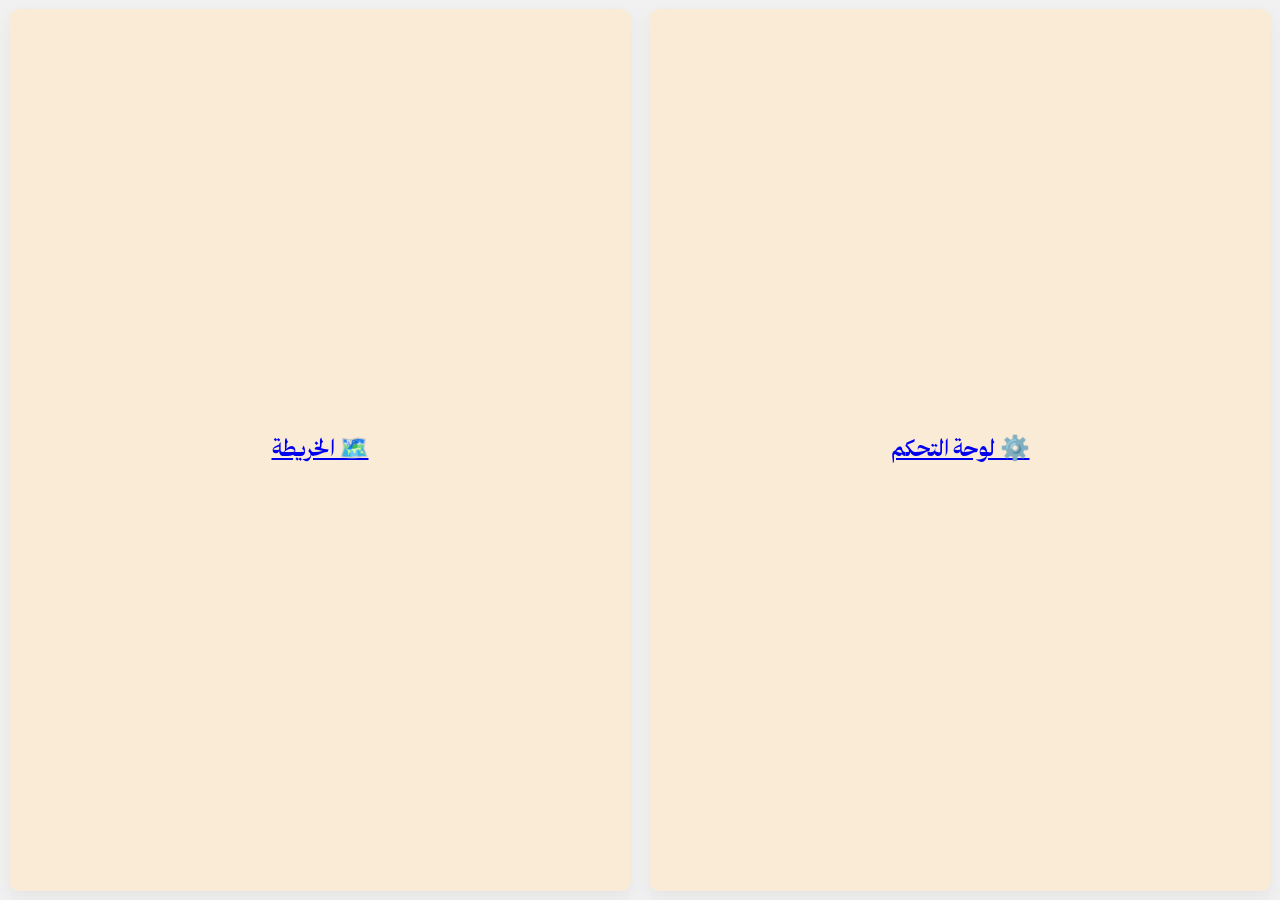
<file: index.html>
<!DOCTYPE html>
<html lang="en">

<head>
  <meta charset="UTF-8" />
  <meta http-equiv="X-UA-Compatible" content="IE=edge" />
  <meta name="viewport" content="width=device-width, initial-scale=1.0" />
  <title>مخطط المزاد</title>
  <link rel="icon" type="image/svg+xml" href="assets/images/compass.svg" />
  <link rel="stylesheet" href="assets/css/main.css" />
</head>

<body dir="rtl">
  <style>
    a {
      width: 100%;
      flex: 1;
      flex-grow: 1;
      background-color: antiquewhite;
      display: flex;
      justify-content: center;
      align-items: center;
      font-size: 1.5rem;
      font-weight: bolder;
      border-radius: 10px;
      box-shadow: 0 7px 14px rgb(212, 212, 212, 0.4);

      &:hover {
        background-color: beige;
      }

      &:active {
        color: rgb(3, 3, 149);
      }
    }
  </style>
  
  <main>
    <a href='dashboard.html'>
      ⚙️ لوحة التحكم
    </a>
    <a href='app.html'>
      🗺️ الخريطة
    </a>
  </main>
</body>

</html>
</file>
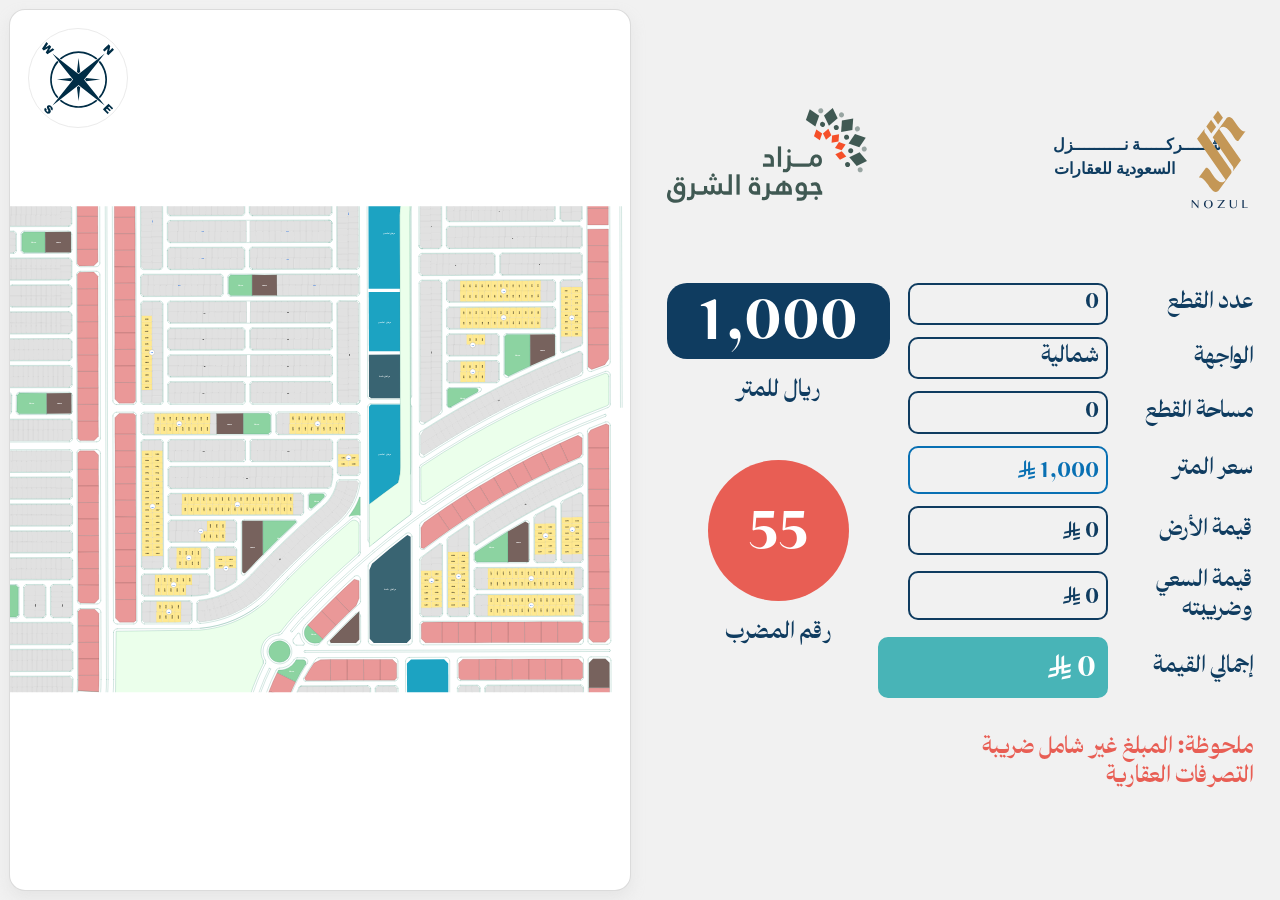
<file: app.html>
<!DOCTYPE html>
<html lang="en">

<head>
  <meta charset="UTF-8" />
  <meta http-equiv="X-UA-Compatible" content="IE=edge" />
  <meta name="viewport" content="width=device-width, initial-scale=1.0" />
  <title>مخطط المزاد</title>
  <link rel="icon" type="image/svg+xml" href="assets/images/compass.svg" />
  <script src="assets/js/d3@v7.js"></script>
  <link rel="stylesheet" href="assets/css/main.css" />
  <link rel="stylesheet" href="assets/css/app.css" />
</head>

<body dir="rtl">
  <main>
    <div class="map-container">
      <div class="compass-container">
        <img src="assets/images/compass.svg" alt="compass" />
      </div>
    </div>
    <div class="details-outer">
      <section class="side-details">
        <div class="logos-container">
          <img src="assets/images/nozul-logo.svg" alt="Logo" />
          <img src="assets/images/logo.svg" alt="Logo" />
        </div>
        <div class="details-highlights">
          <!-- remember to set default value in JS -->
          <div class="meter-price">
            <span id="meter-price-display">234</span>
            <span>ريـال للمتر</span>
          </div>
          <div class="madrab-num">
            <span id="madrab-num-display">234</span>
            <span>رقم المضرب</span>
          </div>
        </div>
        <div class="details-content">
          <div class="detail">
            <span class="detail-label">عدد القطع</span>
            <span class="detail-value" id="units-count-display">234</span>
          </div>
          <div class="detail">
            <span class="detail-label">الواجهة</span>
            <span class="detail-value" id="interface-display">234</span>
          </div>
          <div class="detail">
            <span class="detail-label">مساحة القطع</span>
            <span class="detail-value" id="units-area-display">375</span>
          </div>
          <div class="detail detail-price">
            <span class="detail-label">سعر المتر</span>
            <span class="detail-value" id="meter-price-display-2">234</span>
          </div>
          <div class="detail">
            <span class="detail-label">قيمة الأرض</span>
            <span class="detail-value" id="subtotal-display">234</span>
          </div>
          <div class="detail">
            <span class="detail-label">قيمة السعي وضريبته</span>
            <span class="detail-value" id="tax-display">234</span>
          </div>
          <div class="detail detail-total">
            <span class="detail-label">إجمالي القيمة</span>
            <span class="detail-value" id="total-display">234</span>
          </div>
          <p class="details-note">
            ملحوظة: المبلغ غير شامل ضريبة التصرفات العقارية
          </p>
        </div>
      </section>
    </div>
  </main>
  <script src="assets/js/main.js"></script>
  <script>

    const interfaceCaptions = {
      north: "شمالية",
      south: "جنوبية",
      east: "شرقية",
      west: "غربية",
    };

    const unitsCountDisplay = document.getElementById("units-count-display");
    const interfaceDisplay = document.getElementById("interface-display");
    const madrabNumDisplay = document.getElementById("madrab-num-display");
    const unitsAreaDisplay = document.getElementById("units-area-display");
    const meterPriceDisplay2 = document.getElementById("meter-price-display-2");
    const meterPriceDisplay = document.getElementById("meter-price-display");
    const subtotalDisplay = document.getElementById("subtotal-display");
    const taxDisplay = document.getElementById("tax-display");
    const totalDisplay = document.getElementById("total-display");

    setupMap({
      values: (data) => {
        const {
          interface: interface_,
          unitsCount,
          madrabNum,
          meterPrice,
          unitArea,
        } = data;

        const subtotal = unitsCount * unitArea * meterPrice;
        const tax = (((subtotal * 2.5) / 100) * 115) / 100;
        const total = subtotal + tax;

        interfaceDisplay.innerText = interfaceCaptions[interface_];
        unitsCountDisplay.innerText = unitsCount.toLocaleString();
        madrabNumDisplay.innerText = madrabNum.toLocaleString();
        unitsAreaDisplay.innerText = (unitArea * unitsCount).toLocaleString();
        const currencyIcon = (color) => `<svg class="currency-icon" xmlns="http://www.w3.org/2000/svg" viewBox="0 0 1124.14 1256.39"><path fill="${color}" d="M699.62,1113.02h0c-20.06,44.48-33.32,92.75-38.4,143.37l424.51-90.24c20.06-44.47,33.31-92.75,38.4-143.37l-424.51,90.24Z"/><path fill="${color}" d="M1085.73,895.8c20.06-44.47,33.32-92.75,38.4-143.37l-330.68,70.33v-135.2l292.27-62.11c20.06-44.47,33.32-92.75,38.4-143.37l-330.68,70.27V66.13c-50.67,28.45-95.67,66.32-132.25,110.99v403.35l-132.25,28.11V0c-50.67,28.44-95.67,66.32-132.25,110.99v525.69l-295.91,62.88c-20.06,44.47-33.33,92.75-38.42,143.37l334.33-71.05v170.26l-358.3,76.14C18.33,1062.75,5.07,1111.03,0,1161.65l375.04-79.7c30.53-6.35,56.77-24.4,73.83-49.24l68.78-101.97v-.02c7.14-10.55,11.3-23.27,11.3-36.97v-149.98l132.25-28.11v270.4l424.53-90.28v.02Z"/></svg>`;
        meterPriceDisplay.innerText = meterPrice.toLocaleString();
        meterPriceDisplay2.innerHTML = `<p class="value-text">${meterPrice.toLocaleString()}</p> ${currencyIcon('#0970b3')}`;
        subtotalDisplay.innerHTML = `<p class="value-text">${subtotal.toLocaleString()}</p> ${currencyIcon('#0f3c60')}`;
        taxDisplay.innerHTML = `<p class="value-text">${Number.parseInt(tax.toFixed(0)).toLocaleString()}</p> ${currencyIcon('#0f3c60')}`;
        totalDisplay.innerHTML = `<p class="value-text">${Number.parseInt(total.toFixed(0)).toLocaleString()}</p> ${currencyIcon('#ffffff')}`;
      }
    });
  </script>
</body>

</html>
</file>
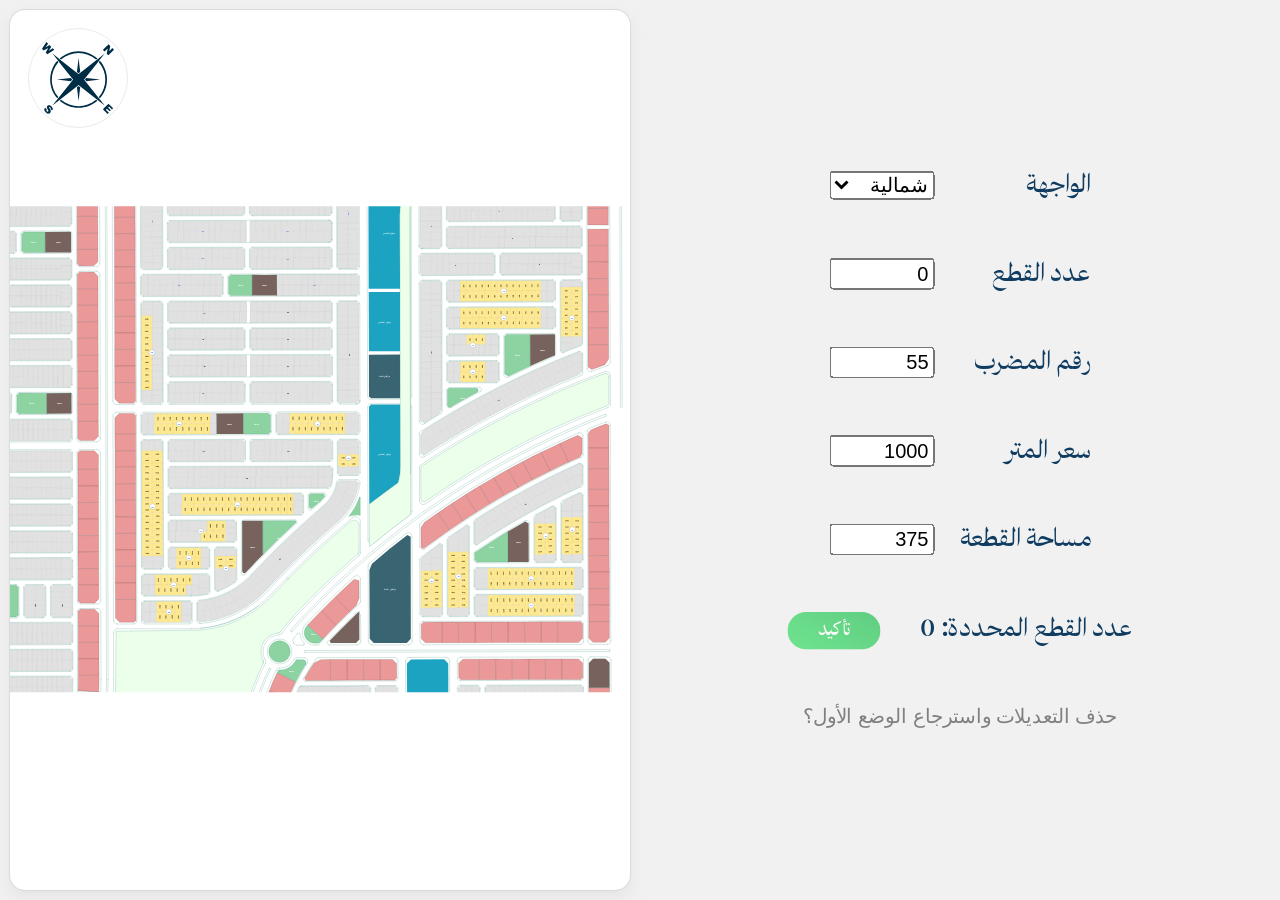
<file: dashboard.html>
<!DOCTYPE html>
<html lang="en">

<head>
  <meta charset="UTF-8" />
  <meta http-equiv="X-UA-Compatible" content="IE=edge" />
  <meta name="viewport" content="width=device-width, initial-scale=1.0" />
  <title>مخطط المزاد</title>
  <link rel="icon" type="image/svg+xml" href="assets/images/compass.svg" />
  <script src="assets/js/d3@v7.js"></script>
  <link rel="stylesheet" href="assets/css/main.css" />
</head>

<body dir="rtl">
  <style>
    section.tools {
      scale: 1.5;
      display: flex;
      flex-direction: column;
      justify-content: center;
      align-items: center;
      gap: 2em;

      .input-container input,
      .input-container select {
        width: 70px;
      }

      .input-container label {
        display: inline-block;
        width: 100px;
      }

    }

    .confirm-container {
      border-radius: 10px;
      display: flex;
      align-items: center;
      gap: 1em;

      .confirm-description {
        margin: 0;
        width: 15ch;
      }

      .confirm-btn {
        font-weight: bold;
        border: none;
        color: #fff;
        background-image: linear-gradient(30deg, #2bf35d, #00b637);
        border-radius: 20px;
        background-size: 100% auto;
        font-family: inherit;
        padding: 0.3em 1.5em;
        background-position: right center;
        background-size: 200% auto;
        cursor: pointer;

        &:not(:disabled):active {
          background-image: linear-gradient(-30deg, #2bf35d, #00b637);
        }

        &:not(:disabled) {
          -webkit-animation: ring-pulse 1.5s infinite;
          animation: ring-pulse 1.5s infinite;
        }

        &:disabled {
          opacity: 0.6;
          cursor: not-allowed;
        }
      }

      @keyframes ring-pulse {
        0% {
          box-shadow: 0 0 0 0 #05bada66;
        }

        70% {
          box-shadow: 0 0 0 10px rgb(218 103 68 / 0%);
        }

        100% {
          box-shadow: 0 0 0 0 rgb(218 103 68 / 0%);
        }
      }
    }

    .reset-btn {
      background-color: transparent;
      border: none;
      color: gray;
      cursor: pointer;

      &:hover {
        text-decoration: underline;
        color: red;
      }
    }
  </style>

  <body dir="rtl">
    <main>
      <div class="map-container">
        <div class="compass-container">
          <img src="assets/images/compass.svg" alt="compass" />
        </div>
      </div>
      <div class="details-outer">
        <section class="tools">
          <div class="input-container">
            <label>الواجهة</label>
            <select id="interface-input">
              <option value="north">شمالية</option>
              <option value="south">جنوبية</option>
              <option value="east">شرقية</option>
              <option value="west">غربية</option>
            </select>
          </div>
          <div class="input-container">
            <label>عدد القطع</label>
            <input type="number" id="units-count-input" value="1" />
          </div>
          <div class="input-container">
            <label>رقم المضرب</label>
            <input type="number" id="madrab-num-input" value="55" />
          </div>
          <div class="input-container">
            <label>سعر المتر</label>
            <input type="number" id="meter-price-input" value="1000" />
          </div>
          <div class="input-container">
            <label>مساحة القطعة</label>
            <input type="number" id="unit-area-input" value="375" />
          </div>
          <div class="confirm-container">
            <p class="confirm-description"></p>
            <button class="confirm-btn">تأكيد</button>
          </div>
          <div class="confirm-container">
            <button class="reset-btn">حذف التعديلات واسترجاع الوضع الأول؟</button>
          </div>
        </section>
      </div>
    </main>

    <script src="assets/js/main.js"></script>
    <script>
      const resetBtn = document.querySelector(".reset-btn");
      const confirmBtn = document.querySelector(".confirm-btn");
      const interfaceInput = document.getElementById("interface-input");
      const unitsCountInput = document.getElementById("units-count-input");
      const madrabNumInput = document.getElementById("madrab-num-input");
      const meterPriceInput = document.getElementById("meter-price-input");
      const unitAreaInput = document.getElementById("unit-area-input");
      const textElm = document.querySelector(".confirm-description");

      const southUnits = [
        107, 44, 74, 135, 129, 111, 110, 109, 108, 106, 97, 96, 95, 22, 21, 20, 19, 18, 17, 16, 15, 14, 105, 13, 12, 11, 10, 87, 86, 85, 84, 83, 82, 81, 80, 79, 78, 77, 76, 75, 73, 72, 55, 54, 53, 52, 51, 50, 49, 48, 47, 46, 45, 43, 42, 41, 134, 133, 132, 131, 130, 128, 127, 126, 125, 124, 40, 39
      ];

      let units;
      setupMap({
        values: loadValues,
        mapData: loadMapData,
        unitClicked: (unit) => {
          const unitNum = Number.parseInt(unit.node().id.slice("unit-".length));
          if (unitNum >= 136 && unitNum <= 148) {
            interfaceInput.value = "east";
          } else if (unitNum >= 149 && unitNum <= 160) {
            interfaceInput.value = "west";
          } else if (southUnits.includes(unitNum)) {
            interfaceInput.value = "south";
          } else {
            interfaceInput.value = "north";
          }
          saveValues();
        }
      }).then(({ units: _units }) => {
        units = _units;
      });

      function saveValues() {
        const interface_ = interfaceInput.value;
        const unitsCount = Number.parseInt(unitsCountInput.value);
        const madrabNum = Number.parseInt(madrabNumInput.value);
        const meterPrice = Number.parseInt(meterPriceInput.value);
        const unitArea = Number.parseInt(unitAreaInput.value);

        saveData("values", JSON.stringify({
          interface: interface_,
          unitsCount,
          madrabNum,
          meterPrice,
          unitArea,
        }));
      }

      function loadValues() {
        try {
          const parsed = JSON.parse(localStorage.getItem("values"));
          if (parsed) {
            interfaceInput.value = parsed.interface;
            unitsCountInput.value = parsed.unitsCount;
            madrabNumInput.value = parsed.madrabNum;
            meterPriceInput.value = parsed.meterPrice;
            unitAreaInput.value = parsed.unitArea;
          }
        } catch {
          localStorage.removeItem("values");
        }
      }

      function loadMapData() {
        const data = JSON.parse(localStorage.getItem("map-data"));
        const selectedCnt = data.filter((d) => d === "selected").length;
        textElm.textContent = `عدد القطع المحددة: ${selectedCnt}`;
        unitsCountInput.value = selectedCnt;
        if (selectedCnt) confirmBtn.disabled = false;
        else confirmBtn.disabled = true;
      }

      interfaceInput.addEventListener("change", saveValues);
      unitsCountInput.addEventListener("change", saveValues);
      madrabNumInput.addEventListener("change", saveValues);
      meterPriceInput.addEventListener("change", saveValues);
      unitAreaInput.addEventListener("change", saveValues);
      unitsCountInput.addEventListener("keyup", saveValues);
      madrabNumInput.addEventListener("keyup", saveValues);
      meterPriceInput.addEventListener("keyup", saveValues);
      unitAreaInput.addEventListener("keyup", saveValues);

      confirmBtn.addEventListener("click", () => {
        const data = JSON.parse(localStorage.getItem("map-data"));
        const newData = data.map(d => d === "selected" ? "completed" : d);
        units?.each(function (d) { this.classList.remove(d); }).data(newData).each(function (d) { this.classList.add(d); });
        saveData("map-data", JSON.stringify(newData));
        loadMapData();
        saveValues();
      });

      resetBtn.addEventListener("click", () => {
        if (confirm("هل أنت متأكد من حذف التعديلات؟")) {
          localStorage.removeItem("map-data");
          localStorage.removeItem("values");
          localStorage.removeItem("transform");
          window.location.reload();
        }
      });
    </script>
  </body>

</html>
</file>
<file: assets/css/main.css>
*,
*::after,
*::before {
	box-sizing: border-box;
}

@font-face {
	font-family: "TheYearofTheCamel";
	src: url("../fonts/TheYearofTheCamel-Bold.otf") format("opentype");
	font-weight: bold;
	font-style: normal;
}

@font-face {
	font-family: "TheYearofTheCamel";
	src: url("../fonts/TheYearofTheCamel-ExtraBold.otf") format("opentype");
	font-weight: 800;
	font-style: normal;
}

@font-face {
	font-family: "TheYearofTheCamel";
	src: url("../fonts/TheYearofTheCamel-ExtraLight.otf") format("opentype");
	font-weight: 200;
	font-style: normal;
}

@font-face {
	font-family: "TheYearofTheCamel";
	src: url("../fonts/TheYearofTheCamel-Light.otf") format("opentype");
	font-weight: 300;
	font-style: normal;
}

@font-face {
	font-family: "TheYearofTheCamel";
	src: url("../fonts/TheYearofTheCamel-Medium.otf") format("opentype");
	font-weight: 500;
	font-style: normal;
}

@font-face {
	font-family: "TheYearofTheCamel";
	src: url("../fonts/TheYearofTheCamel-Regular.otf") format("opentype");
	font-weight: normal;
	font-style: normal;
}

@font-face {
	font-family: "TheYearofTheCamel";
	src: url("../fonts/TheYearofTheCamel-Thin.otf") format("opentype");
	font-weight: 100;
	font-style: normal;
}

* {
	box-sizing: border-box;
}

body {
	font-family: TheYearofTheCamel, sans-serif;
	margin: 0;
	background-color: #f1f1f1;
	color: #0f3c60;
	min-width: 1000px;
	height: 100vh;
	padding: 0.5em;
	font-weight: bold;
	font-size: 18px;
}

/* Ensure map text doesn't inherit the custom font which might throw off positioning */
/* Ensure map text doesn't inherit the custom font which might throw off positioning */
.map-container svg text {
	/* font-family: sans-serif !important; */
	/* text-anchor: middle; */
	/* dominant-baseline: central; */
	pointer-events: none !important;
	/* font-size: 10px; */
}

/* Unit number text styling - Unify font size and weight */
.map-container svg text.st5,
.map-container svg text.st6,
.map-container svg text.st7,
.map-container svg text.st8,
.map-container svg text.st9,
.map-container svg text.st10,
.map-container svg text.st11 {
	font-size: 5px !important;
	font-weight: 700 !important;
	font-family: Tahoma, sans-serif !important;
	fill: black !important;
}

/* Building number text styling */
/* .map-container svg text.st12 {
	fill: #005ce6;
	font-weight: 700;
	font-size: 12.93px;
} */

main {
	height: 100%;
	display: grid;
	column-gap: 1em;
	row-gap: 0.5em;
	grid-template-columns: 1fr 1fr;
	grid-template-areas: "details map";
}

.map-container {
	grid-area: map;
	position: relative;
	box-shadow: 0 7px 14px rgb(212, 212, 212, 0.4);
	border: solid 1px rgba(128, 128, 128, 0.288);
	width: 100%;
	height: 100%;
	border-radius: 16px;
	overflow: hidden;
	background-color: white;

	.compass-container {
		position: absolute;
		top: 1em;
		left: 1em;
		width: 100px;
		aspect-ratio: 1 / 1;
		background-color: white;
		border-radius: 100%;
		overflow: hidden;
		border: 1px solid rgb(235, 235, 235);
		justify-content: center;
		align-items: center;
		display: flex;

		&>img {
			width: 73%;
		}
	}

	svg#map {
		width: 100%;
		height: 100%;
	}
}

.no-mouse {
	pointer-events: none;
}

.building-circle {
	cursor: pointer;
	transition: transform 200ms ease-in-out, fill 200ms ease-in-out;
}

.building-circle:hover {
	fill: #e0e0e0;
	transform-origin: center;
}

.unit {
	transition: fill 300ms ease-in-out;
	cursor: pointer;

	&.initial {
		fill: #ffe98f;
	}

	&.selected {
		animation: blink 2s infinite;
		fill: rgb(252, 63, 63);
	}

	&.completed {
		fill: #8ef172;
	}
}

@keyframes blink {

	0%,
	100% {
		fill-opacity: 1;
	}

	50% {
		fill-opacity: 0.6;
	}
}

.details-outer {
	grid-area: details;
	container-name: details;
	container-type: inline-size;
	display: flex;
	justify-content: center;
	align-items: center;
}
</file>
<file: assets/css/app.css>
/* @import url("https://fonts.googleapis.com/css2?family=Cairo:wght@200..1000&display=swap"); */

section.side-details {
	padding: 1em;
	display: grid;
	row-gap: 4em;
	column-gap: 3em;
	max-width: 1500px;
	width: 100%;

	grid-template-areas:
		"logos logos"
		"values highlights";

	.logos-container {
		grid-area: logos;
		display: flex;
		justify-content: space-between;
		gap: 1em;

		img {
			max-width: 30%;
			min-width: 200px;
		}
	}

	>.details-highlights {
		grid-area: highlights;
		display: flex;
		flex-direction: column;
		gap: 3em;
		flex-basis: 40%;

		.meter-price,
		.madrab-num {
			gap: 1em;
			display: flex;
			flex-direction: column;
			align-items: center;

			span:nth-of-type(2) {
				font-size: 1.5rem;
				font-weight: bolder;
			}
		}

		.meter-price {
			span:first-of-type {
				line-height: 1;
				padding-top: 0.2em;
				padding-inline: 0.5em;
				font-weight: bolder;
				font-size: 4rem;
				background-color: #0f3c60;
				border-radius: 20px;
				color: white;
			}
		}

		.madrab-num {
			span:first-of-type {
				display: flex;
				justify-content: center;
				align-items: center;
				line-height: 1;
				padding: 0.5em;
				padding-top: 0.7em;
				font-weight: bolder;
				font-size: 5rem;
				aspect-ratio: 1 / 1;
				background-color: #e85e54;
				border-radius: 100%;
				color: white;
			}
		}
	}

	>.details-content {
		grid-area: values;
		font-size: 1.5rem;
		font-weight: bolder;
		display: flex;
		flex-direction: column;
		gap: 0.5em;
		flex: 1;

		.detail {
			display: grid;
			grid-template-columns: 2fr 3fr;
			gap: 0.5em;
			align-items: center;

			&.detail-price {
				.detail-value {
					color: #0970b3;
					border-color: #0970b3;
				}
			}

			&.detail-total {
				.detail-value {
					font-size: 2rem;
					border-color: #48b4b7;
					background-color: #48b4b7;
					color: white;
					margin-inline-end: -30px;
				}
			}
		}

		.detail-value {
			border: 2px solid #0f3c60;
			border-radius: 10px;
			padding: 0.3em;
			line-height: 1;
			display: inline-flex;
			align-items: center;
			gap: 0.2em;
		}

		.details-note {
			margin: 0;
			margin-top: 1em;
			color: #e85e54;
		}
	}
}

@container details (width <=900px) {
	section.side-details {
		column-gap: 1em !important;

		.meter-price {
			span:first-of-type {
				font-size: 4rem !important;
			}
		}

		.madrab-num {
			span:first-of-type {
				font-size: 4rem !important;
			}
		}
	}
}

@container details (width <=600px) {
	section.side-details {
		grid-template-areas:
			"logos"
			"highlights"
			"values";

		>.details-highlights {
			flex-direction: row;
			gap: 3em;
			align-items: center;
			justify-content: center;
		}

		.meter-price {
			span:first-of-type {
				font-size: 3rem !important;
			}
		}

		.madrab-num {
			span:first-of-type {
				font-size: 3rem !important;
			}
		}
	}
}

@container details (width >=700px) {
	section.side-details {
		padding: 1em;
	}
}

@container details (width >=1000px) {
	section.side-details {
		padding: 2em;
	}
}

@container details (width >=2000px) {
	section.side-details {
		padding: 4em;
		row-gap: 6em !important;
	}
}

.currency-icon {
	height: 0.8em;
	width: auto;
}

.value-text {
	margin: 0;
	margin-top: 6px;
}
</file>
